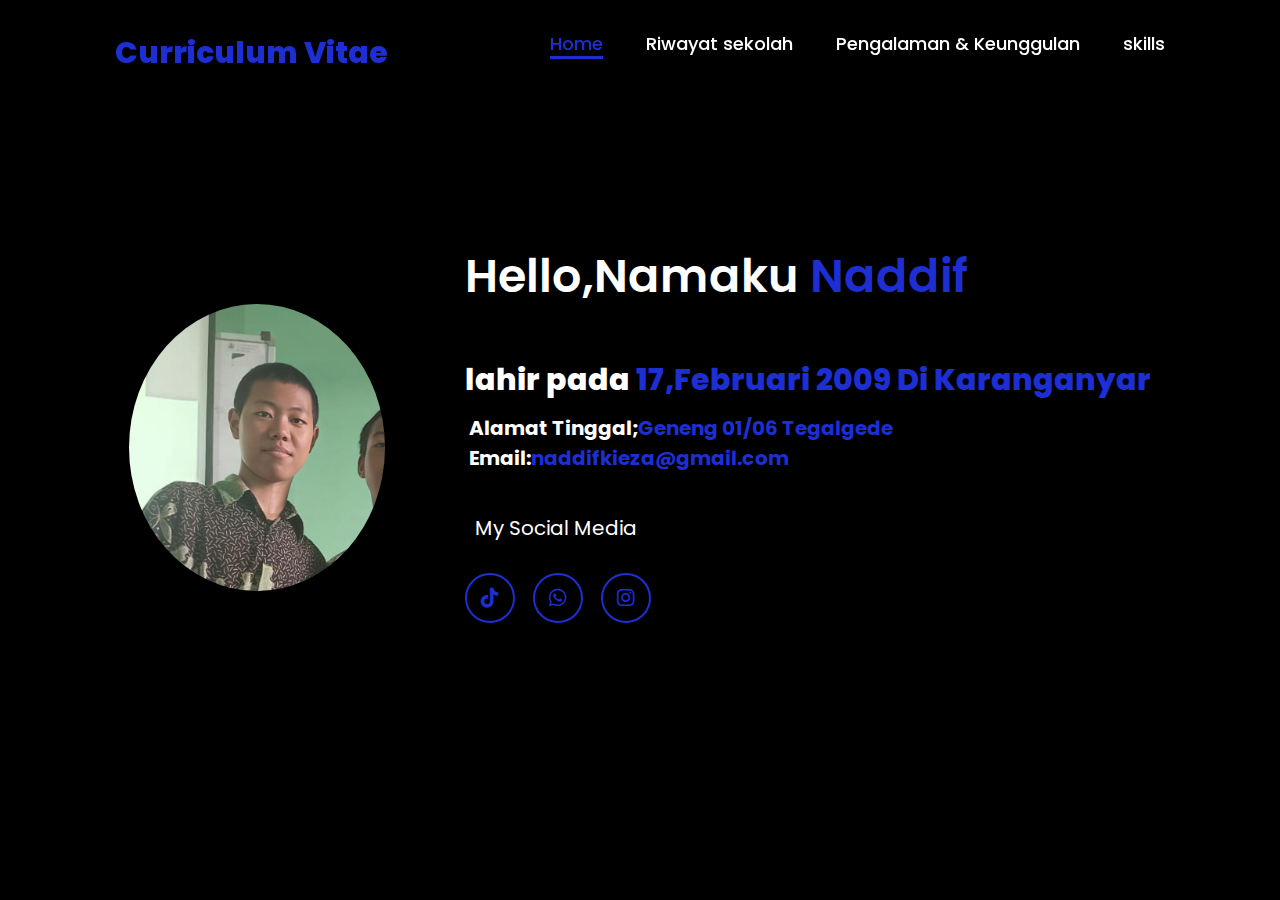
<file: index.html>
<!DOCTYPE html>
<html lang="en">
    
<head>
    <meta charset="UTF-8">
    <meta name="viewport" content="width=device-width, initial-scale=1.0">
    <link rel="stylesheet" href="https://cdnjs.cloudflare.com/ajax/libs/font-awesome/6.5.2/css/all.min.css">
    <link rel="stylesheet" href="style1.css "> 
    <title>Portfolio Website</title>
</head>
<body>
    <header>
        <a href="#" class="logo">Curriculum Vitae</a>

        <nav>
            <a href="#" class="active"> Home</a>
            <a href="riwayat.html" >Riwayat sekolah</a> 
            <a href="pengalaman.html" >Pengalaman & Keunggulan</a>
            <a href="skills.html" >skills</a>
        </nav>
    </header>
    <section class="home">
        <div class="home-img">
            <img src="foto.jpeg" alt="">
        </div>
        <div class="home-content">
            <h1>Hello,Namaku <span>Naddif</span></h1>
            <h3 >lahir pada <span>17,Februari 2009 Di Karanganyar</span></h3>
            <h2 >Alamat Tinggal;<Span>Geneng 01/06 Tegalgede</Span></h2>
            <h2> Email:<Span>naddifkieza@gmail.com</Span></h2>
            <p>My Social Media</p>
            <div class="icons">
                <a href="https://www.tiktok.com/@dipppenjahat"><i class="fa-brands fa-tiktok"></i></a>
                <a href="https://wa.me/+6285876593597"><i class="fa-brands fa-whatsapp"></i></a>
                <a href="https://www.instagram.com/dipp.xxza/"><i class="fa-brands fa-instagram"></i></a>
            </div>
        </div>
    </section>
</body>
</html>
</file>
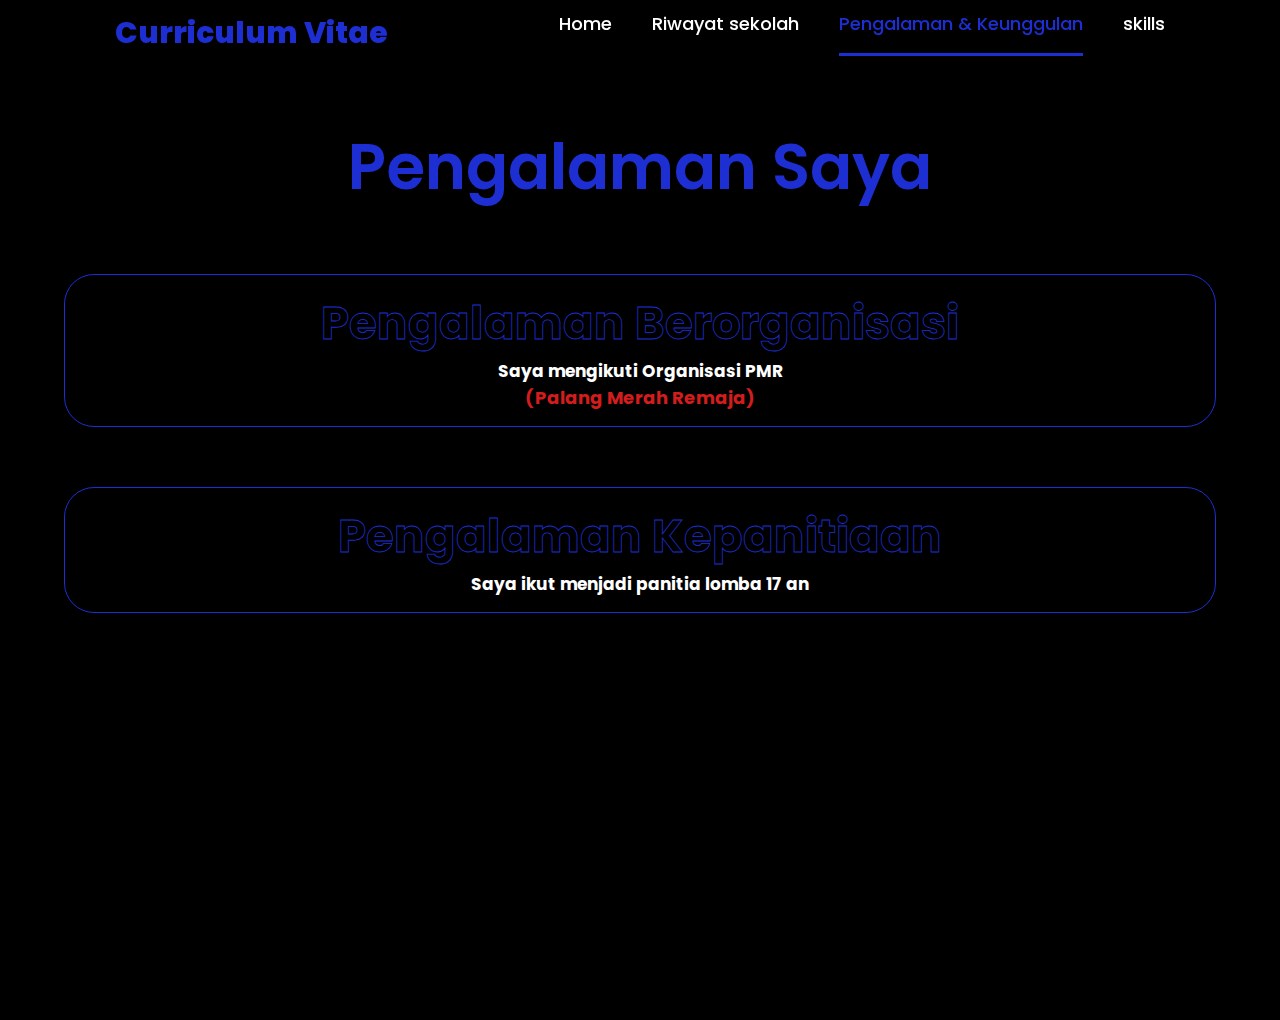
<file: pengalaman.html>
<!DOCTYPE html>
<html lang="en">

<head>
    <meta charset="UTF-8">
    <meta name="viewport" content="width=device-width, initial-scale=1.0">
    <title>Document</title>
    <link rel="stylesheet" href="style2.css">
</head>

<body>
    <header>
        <a href="#" class="logo">Curriculum Vitae</a>

        <nav>
            <a href="index.html"> Home</a>
            <a href="riwayat.html">Riwayat sekolah</a>
            <a href="pengalaman.html" class="active">Pengalaman & Keunggulan</a>
            <a href="skills.html" >skills</a>
        </nav>
    </header>
    <h1 class="jdl">Pengalaman Saya</h1>
    <div class="tk1">
        <h1 >Pengalaman Berorganisasi</h1>
        <h3>Saya mengikuti Organisasi <span>PMR</span></h3>
        <h2>(<span>Palang Merah Remaja</span>)</h2>
    </div>
    <div class="tk2">
        <h1>Pengalaman Kepanitiaan</h1>
        <h3>Saya ikut menjadi panitia lomba 17 an</h3>
    </div>

</body>

</html>
</file>
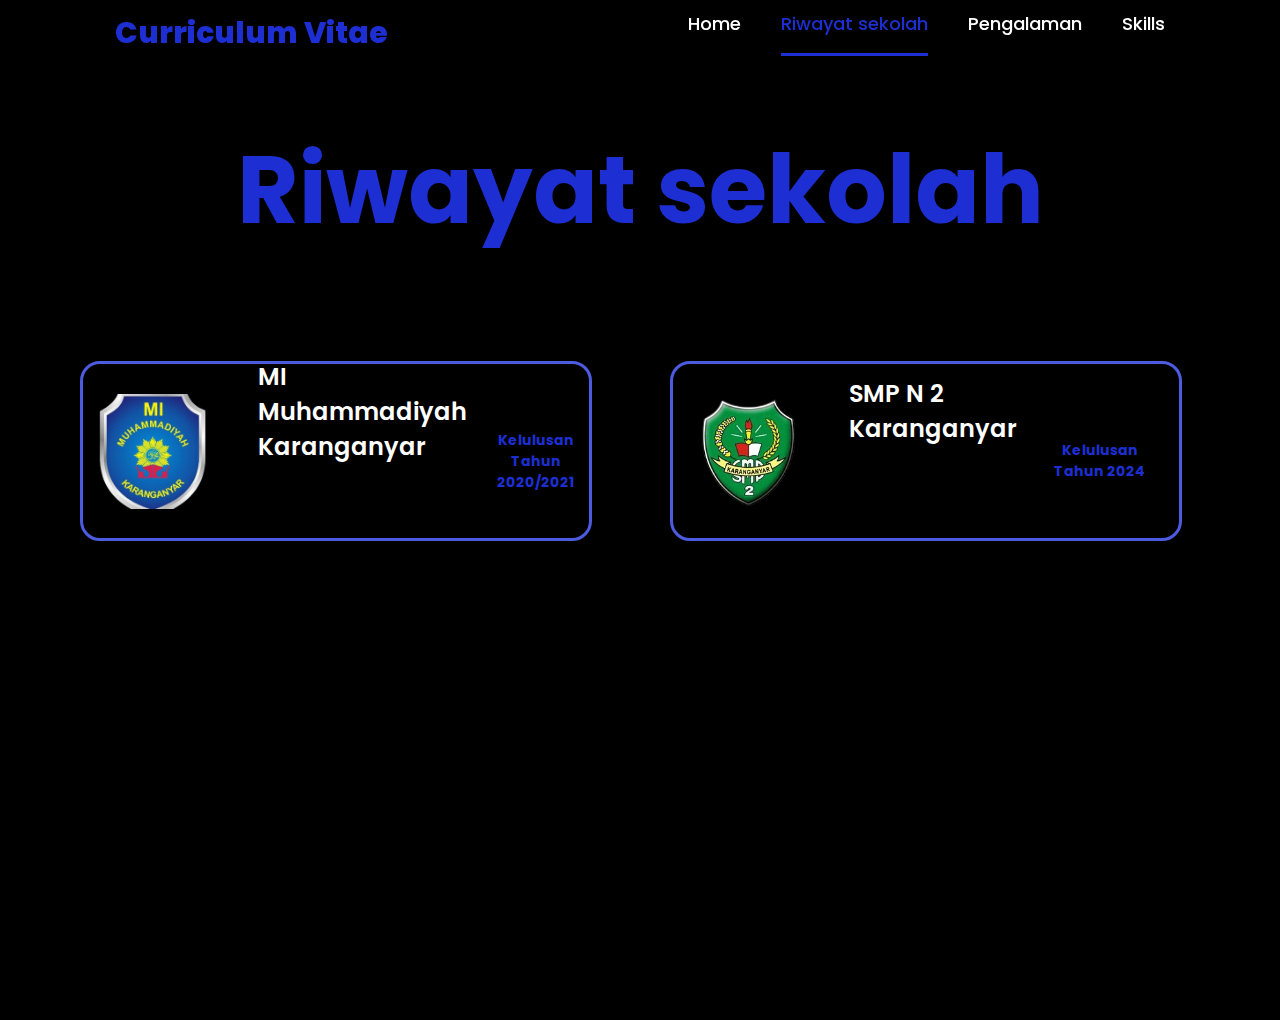
<file: riwayat.html>
<!DOCTYPE html>
<html lang="en">

<head>
    <meta charset="UTF-8">
    <meta name="viewport" content="width=device-width, initial-scale=1.0">
    <title>Riwayat</title>
    <link rel="stylesheet" href="style2.css">
</head>

<body>
    <header>
        <a href="#" class="logo">Curriculum Vitae</a>
        <nav role="navigation">
            <a href="index.html">Home</a>
            <a href="riwayat.html" class="active">Riwayat sekolah</a>
            <a href="pengalaman.html">Pengalaman</a>
            <a href="skills.html">Skills</a>
        </nav>
    </header>

    <div class="jdl">
        <h2>Riwayat sekolah</h2>
    </div>

    <div class="">
        <section class="sd">
            <img src="sd.png" alt="Logo of MI Muhammadiyah Karanganyar" width="110px"
                height="115px">
            <h1>MI Muhammadiyah Karanganyar</h1>
            <h2>Kelulusan Tahun 2020/2021</h2>
        </section>

        <section class="smp">
            <img src="smp.png" alt="Logo of SMP N 2 Karanganyar" width="110px" height="115px">
            <h1>SMP N 2 Karanganyar</h1>
            <h2>Kelulusan Tahun 2024</h2>
        </section>
    </div>
</body>

</html>
</file>
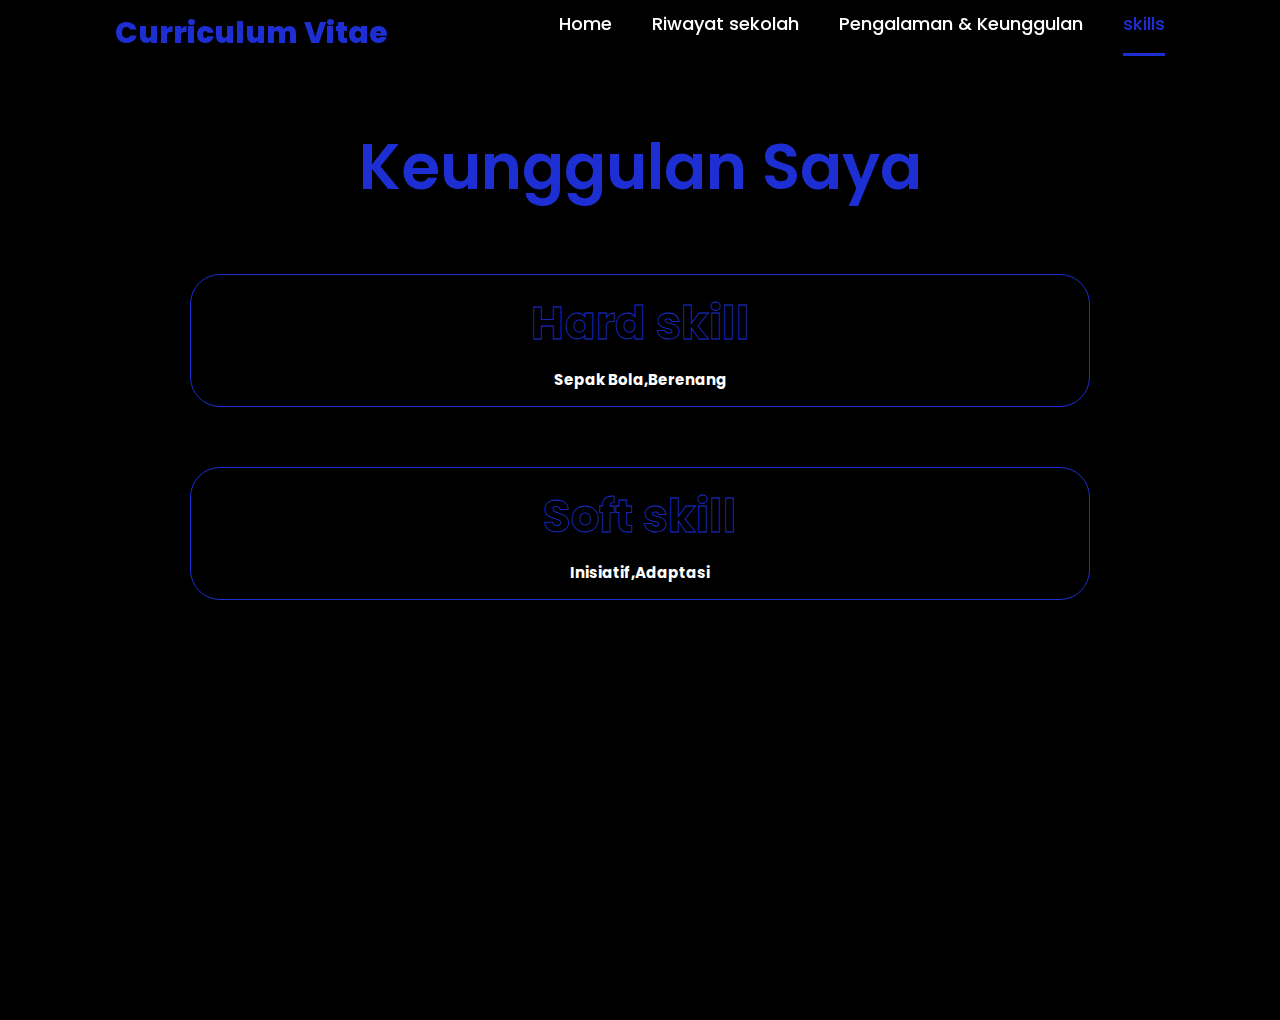
<file: skills.html>
<!DOCTYPE html>
<html lang="en">

<head>
    <meta charset="UTF-8">
    <meta name="viewport" content="width=device-width, initial-scale=1.0">
    <title>Document</title>
    <link rel="stylesheet" href="style2.css">
</head>

<body>
    <header>
        <a href="#" class="logo">Curriculum Vitae</a>

        <nav>
            <a href="index.html"> Home</a>
            <a href="riwayat.html">Riwayat sekolah</a>
            <a href="pengalaman.html">Pengalaman & Keunggulan</a>
            <a href="skills.html" class="active">skills</a>
        </nav>
    </header>
    <h1 class="jdl">Keunggulan Saya</h1>
    <div class="tkk1">
        <h1 >Hard skill</h1>
        <h2>Sepak Bola,Berenang</h2>
    </div>
    <div  class="tkk2">
        <h1 >Soft skill</h1>
        <h2>Inisiatif,Adaptasi</h2>
    </div>

</body>

</html>
</file>
<file: style1.css>
@import url('https://fonts.googleapis.com/css2?family=Poppins:wght@100;200;300;400;500;600&display=swap');

*{
    margin: 0;
    padding: 0;
    box-sizing: border-box;
    text-decoration: none;
    border: none;
    outline: none;
    font-family: 'Poppins', sans-serif;
}

html{
    font-size: 62.5%;
}

body{
    width: 100%;
    height: 100vh;
    overflow-x: hidden;
    background-color: black;
    color: white;
}

header{
    margin-top: 20px;
    position: fixed;
    top: 0;
    left: 0;
    width: 100%;
    padding: 1rem 9%;
    background-color: transparent;
    filter: drop-shadow(10px);
    display: flex;
    justify-content: space-between;
    z-index: 100;
    color: #1d2fd3;
}

.logo{
    font-size: 3rem;
    color: #1d2fd3;
    font-weight: 800;
    cursor: pointer;
    transition: 0.5s ease;
}

.logo:hover{
    transform: scale(1.1);
}

nav a{
    font-size: 1.8rem;
    color: white;
    margin-left: 4rem;
    font-weight: 500;
    transition: 0.3s ease;
    border-bottom: 3px solid transparent;
}

nav a:hover,
nav a.active{
    color: #1d2fd3;
    border-bottom: 3px solid #1d2fd3;
}

@media(max-width:995px){
    nav{
        position: absolute;
        display: none;
        top: 0;
        right: 0;
        width: 40%;
        border-left: 3px solid #1d2fd3;
        border-bottom: 3px solid #1d2fd3;
        border-bottom-left-radius: 2rem;
        padding: 1rem solid;
        background-color: #161616;
        border-top: 0.1rem solid rgba(0,0,0,0.1);
    }

    nav.active{
        display: block;
    }

    nav a {
        font-size: 1.6rem;
        margin-left: 2rem;
    }

    nav a:hover,
    nav a.active{
        padding: 1rem;
        border-radius: 0.5rem;
        border-bottom: 0.5rem solid #1d2fd3;
    }
}

section{
    min-height: 100vh;
    padding: 5rem 9% 5rem;
}

.home{
    display: flex;
    justify-content: center;
    align-items: center;
    gap: 8rem;
    background-color: black;
}

.home .home-content h1{
    font-size: 4.6rem;
    font-weight: 600;
    line-height: 1.3;
}

span{
    color: #1d2fd3;
}

.home-content h2 {
    font-size: 2rem;
    margin-inline: 0.4rem;
}

.home-content h3{
    font-size: 3rem;
    margin-bottom: 1rem;
    margin-top: 5rem;
    font-weight: 800;
}

.home-content p{
    font-size: 2rem;
    margin-top: 4rem;
    margin-left: 1rem;
}

.home-img{
    border-radius: 60px;
}

.home-img img{
    position: relative;
    width: 20vw;
    border-radius: 50%;
    box-shadow: 0 0 30px solid #1d2fd3;
    cursor: pointer;
    transition: 0.2s linear;
}

.home-img img:hover{
    font-size: 1.8rem;
    font-weight: 500;
}

.icons a{
    display: inline-flex;
    justify-content: center;
    align-items: center;
    width: 5rem;
    height: 5rem;
    background-color: transparent;
    border: 0.2rem solid #1d2fd3;
    font-size: 2rem;
    border-radius: 50%;
    margin: 3rem 1.5rem 3rem 0;
    transition: 0.3s ease;
    color: #1d2fd3;
}

.icons a:hover{
    color: black;
    transform: scale(1.3) translateY(-5px);
    background-color: #1d2fd3;
    box-shadow: 0  0 26px #1d2fd3;
}

.btn{
    display: inline-block;
    padding: 1rem 2.8rem;
    background-color: black;
    border-radius: 4rem;
    font-size: 1.6rem;
    color: #1d2fd3;
    letter-spacing: 0.3rem;
    font-weight: 600;
    border: 2px solid #1d2fd3;
    transition: 0.3s ease;
    cursor: pointer;
}

.btn:hover{
    transform: scale3d(1.03);
    background-color: #1d2fd3;
    color: black;
    box-shadow: 0 0 25px #1d2fd3;
}

@keyframes cursor{
    to{
        border-left: 3px solid #1d2fd3;
    }
}

@media (max-width: 1000px){
    .home{
        gap: 4rem;
    }
}

@media(max-width:768px){
    html {
        font-size: 45%;
    }

    header {
        padding: 1rem 3%;
    }

    .logo {
        font-size: 1.8rem;
    }

    nav a {
        font-size: 1.4rem;
        margin-left: 2rem;
    }
    .home{
        flex-direction: column;
        margin: 5rem 4rem;
    }

    .home .home-content h3{
        font-size: 2.5rem;
    }

    .home-content h1{
        font-size: 5rem;
    }

    .home-img img{
        width: 70vw;
        margin-top: 4rem;
    }
}

.judul {
    text-align: center;
    color: #1d2fd3;
    margin: 16rem;
    font-size: 5vh;

}

.teks1 {
    width: 25%;
    align-items: center;
    display: inline;
    border-radius: 20px;
    background-color: rgb(0, 0, 0);
    margin: 40rem 0 0 14rem;
    padding: 40px;
    height: 15%;
    border-radius: 70px;
    border: 3px solid #1d2fd3;
}

.teks2 {
    width: 25%;
    align-items: center;
    display: inline;
    border-radius: 22px;
    background-color: rgb(0, 0, 0);
    margin: 40rem -36rem -36rem;
    padding: 40px;
    height: 15%;
    border-radius: 70px;
    border: 4px solid #1d2fd3;
}
</file>
<file: style2.css>
@import url('https://fonts.googleapis.com/css2?family=Poppins:wght@100;200;300;400;500;600&display=swap');

* {
    margin: 0;
    padding: 0;
    box-sizing: border-box;
    text-decoration: none;
    border: none;
    outline: none;
    font-family: 'Poppins', sans-serif;
}

html {
    font-size: 62.5%;
}

body {
    width: 100%;
    height: 100vh;
    background-color: black;
    color: white;
    overflow-x: hidden;
}

header {
    position: fixed;
    top: 0;
    left: 0;
    width: 100%;
    padding: 1rem 9%;
    background-color: transparent;
    display: flex;
    justify-content: space-between;
    z-index: 100;
    color: #1d2fd3;
    box-shadow: 0 4px 6px rgba(0, 0, 0, 0.3);
}

.logo {
    font-size: 3rem;
    color: #1d2fd3;
    font-weight: 800;
    cursor: pointer;
    transition: 0.5s ease;
}

.logo:hover {
    transform: scale(1.1);
}

nav {
    display: flex;
}

nav a {
    font-size: 1.8rem;
    color: white;
    margin-left: 4rem;
    font-weight: 500;
    transition: 0.3s ease;
    border-bottom: 3px solid transparent;
}

nav a:hover,
nav a.active {
    color: #1d2fd3;
    border-bottom: 3px solid #1d2fd3;
}

/* Flexbox styling for SD and SMP sections */
.center-sd-smp{
    display: flex;
    flex-direction: column;
    justify-content: center;
    align-items: center;
}

.center-sd-smp {
    display: flex;
    flex-direction: row;  /* Mengubah menjadi row agar elemen disusun secara horizontal */
    justify-content: center;  /* Menyelaraskan elemen di tengah */
    align-items: center;  /* Menyelaraskan elemen secara vertikal di tengah */
    gap: 4rem;  /* Menambahkan jarak antar .sd dan .smp */
}

.sd {
    display: flex;
    margin: 8rem;
    margin-bottom: 12rem;
    align-items: center;
    justify-content: center;
    width: 40%;  /* Tetap mempertahankan lebar 40% */
    background-color: black;
    border-radius: 20px;
    padding: 26px;
    height: 180px;
    border: 3px solid #4c5bdf;
    position: relative;
    box-shadow: 0 4px 8px rgba(0, 0, 0, 0.5);
}

.smp {
    display: flex;
    margin: 67rem;
    align-items: center;
    justify-content: center;
    width: 40%;  /* Tetap mempertahankan lebar 40% */
    background-color: black;
    border-radius: 20px;
    padding: 26px;
    height: 180px;
    border: 3px solid #4c5bdf;
    position: relative;
    box-shadow: 0 4px 8px rgba(0, 0, 0, 0.5);
}

/* Jika ingin memberikan margin atas/bawah yang lebih baik, Anda bisa menyesuaikannya pada media queries atau dengan margin langsung pada elemen */
.sd, .smp {
    margin-top: 12rem;
}

.sd h1, .smp h1 {
    margin: 0 3rem 8rem 5rem;
    font-size: 2.4rem;
    font-weight: 600;
}

.sd h2, .smp h2 {
    margin-top: 20px;
    font-size: 1.4rem;
    text-align: center;
    color: #1d2fd3;
}

.sd {
    margin-top: 10rem;
}

.smp {
    margin-top: -30rem;
}

/* Section Titles */
.jdl {
    text-align: center;
    color: #1d2fd3;
    font-size: 7vh;
    margin-top: 12rem;
    font-weight: 600;
}

/* General Styles for .tk1, .tk2, .tkk1, .tkk2 */
.tk1, .tk2, .tkk1, .tkk2 {
    text-align: center;
    align-items: center;
    background-color: #000;
    border-radius: 30px;
    border: 0.8px solid #1d2fd3;
    width: 90%;
    margin: 60px auto;
    padding: 15px;
}

.tk2 h1, .tk1 h1, .tkk1 h1, .tkk2 h1 {
    color: transparent;
    -webkit-text-stroke: 0.8px #1d2fd3;
    font-size: 5vh;
    margin-bottom: 10px;
}

.tk1 h3, .tk2 h3 {
    color: #ffffff;
    font-size: 1.7rem;
    margin-top: -1rem;
}

.tk1 h2 {
    font-size: 1.8rem;
    color: #d31d1d;
}

.tkk1, .tkk2 {
    width: 100%;
    max-width: 900px;
    height: auto;
}

/* Media Queries for Responsiveness */

/* For devices with width 1024px or less (tablets and small desktops) */
@media (max-width: 1024px) {
    html {
        font-size: 56.25%;
    }

    header {
        padding: 1rem 5%;
    }

    .logo {
        font-size: 2.5rem;
    }

    nav a {
        font-size: 1.6rem;
        margin-left: 2rem;
    }

    .sd, .smp {
        width: 50%;
        margin: 5rem auto;
        height: auto;
        padding: 20px;
    }

    .sd h1, .smp h1 {
        margin: 0 2rem 5rem 3rem;
    }

    .jdl {
        font-size: 6vh;
    }

    .tk1, .tk2, .tkk1, .tkk2 {
        width: 85%;
        padding: 5px;
    }
}

/* For devices with width 768px or less (tablets) */
@media (max-width: 768px) {
    html {
        font-size: 50%;
    }

    header {
        padding: 1rem 4%;
    }

    .logo {
        font-size: 2rem;
    }

    nav a {
        font-size: 1.4rem;
        margin-left: 2rem;
    }

    .sd, .smp {
        width: 80%;
        margin: 3rem auto;
        height: auto;
        padding: 15px;
    }

    .sd h1, .smp h1 {
        margin: 0 1rem 3rem 2rem;
    }

    .jdl {
        font-size: 5vh;
    }

    .tk1, .tk2, .tkk1, .tkk2 {
        width: 90%;
        padding: 4px;
    }
}

/* For devices with width 480px or less (small phones) */
@media (max-width: 480px) {
    html {
        font-size: 45%;
    }

    header {
        padding: 1rem 3%;
    }

    .logo {
        font-size: 1.8rem;
    }

    nav a {
        font-size: 1.2rem;
        margin-left: 1rem;
    }

    .sd, .smp {
        width: 90%;
        margin: 2rem auto;
        height: auto;
        padding: 15px;
    }

    .sd h1, .smp h1 {
        margin: 0 1rem 2rem 1rem;
    }

    .jdl {
        font-size: 4vh;
    }

    .tk1, .tk2, .tkk1, .tkk2 {
        width: 95%;
        padding: 3px;
    }
}
</file>
